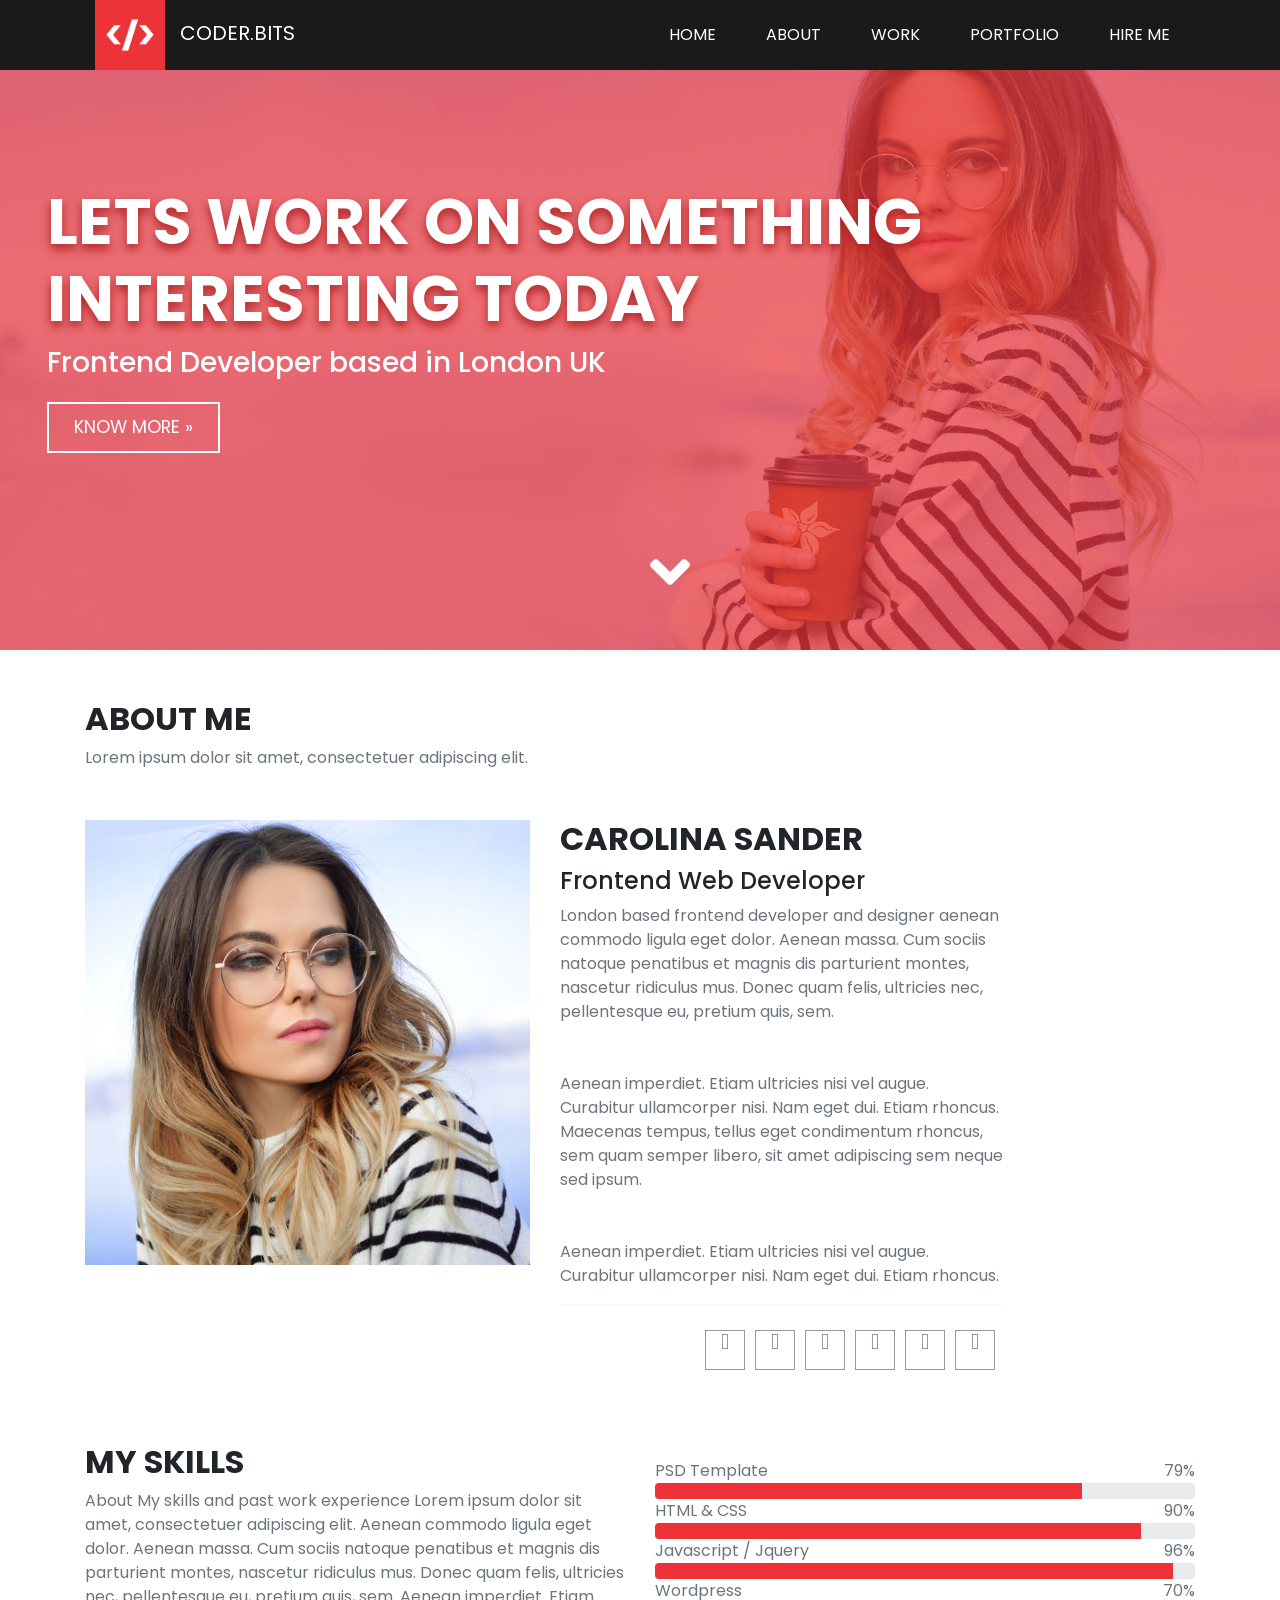
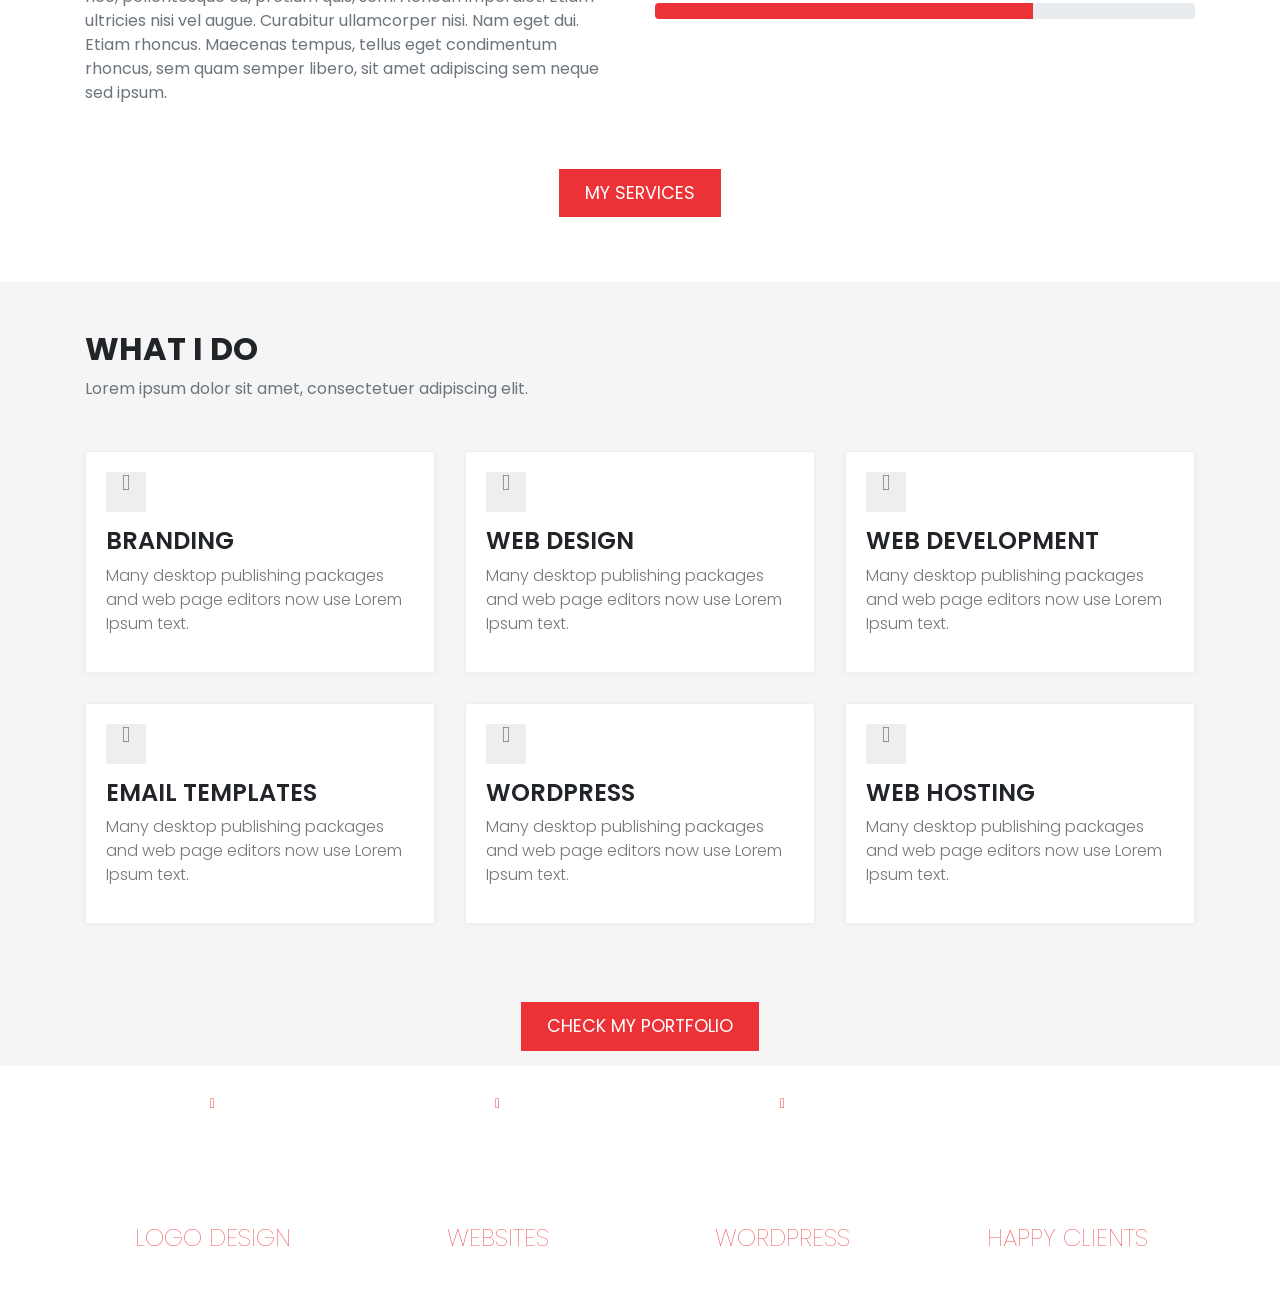
<file: index.html>
<html>
<head>
    <link rel="stylesheet" href="css/bootstrap.min.css">
    <link rel="stylesheet" href="css/all.css">
    <link rel="stylesheet" href="css/index_style.css">
    
    <script src="js/jquery-3.4.1.min.js"></script>
    <script src="js/popper.min.js"></script>
    <script src="js/bootstrap.min.js"></script>
    <link href="https://fonts.googleapis.com/css?family=Poppins&display=swap" rel="stylesheet">

    </head>
<body>
 <nav class="navbar navbar-expand-lg fixed-top navbar-dark bg-#1a1a1a p-0 m-0">
        <div class="container">
  <a class="navbar-brand logo" href="#">
            <img class="brand-logo" src="imgs/ex/logo.png">
      <span class="brand-title">CODER.BITS</span>
            
            
            </a>
  <button class="navbar-toggler" type="button" data-toggle="col-md-4lapse" data-target="#navbarSupportedContent" aria-controls="navbarSupportedContent" aria-expanded="false" aria-label="Toggle navigation">
    <span class="navbar-toggler-icon"></span>
  </button>
<div class="col-md-4lapse navbar-col-md-4lapse log" id="navbarSupportedContent">
    <ul class="navbar-nav ml-auto text-uppercase ">
      
      <li class="nav-item">
        <a class="nav-link" href="#">home</a>
      </li>
        <li class="nav-item">
        <a class="nav-link" href="#section-about">about</a>
      </li>
        <li class="nav-item">
        <a class="nav-link" href="#" >work</a>
      </li>
        <li class="nav-item">
        <a class="nav-link" href="#">portfolio</a>
      </li>
        <li class="nav-item">
        <a class="nav-link" href="#" >hire me</a>
      </li>
     </ul>
  </div>
      </div>  
</nav>
<section class="home pt-4 text-white d-flex justify-content-center align-items-center">
          
            <div class="cover-overlay">
                <div class="cover-content ">
                    <div class="container ">
                        <div class="info col-md-4-xs-12 col-md-4-sm-10 col-md-4-md-10 col-md-4-lg-10">
                <h1 class="cover-title text-white">LETS WORK ON SOMETHING INTERESTING TODAY</h1>
                <h3 class="cover-subtitle text-white">Frontend Developer based in London UK</h3>
                            <a href="#section_about" class="btn btn_inverse cover_cta scroll">Know More »</a>
                        </div>
                        </div>
                        
                </div>
         <a class="section_scroll scroll" href="#section-about"><i class="fas fa-angle-down fa-4x font-weight-bold"></i></a>       
    </div>
        </section>
    <section id="sectoin-about">
        <div class="container">
    <div class="about-info col-md-4-xs-12   ">
        <h2 class="font-weight-bolder">ABOUT ME</h2>
        <p class=" text-muted">Lorem ipsum dolor sit amet, consectetuer adipiscing elit.</p>
        </div>
    
    </div>
    <div class="container">
  <div class="row">
    <div class="col-xs-12 col-sm-5 col-md-5">
      <img src="imgs/ex/profile_photo.jpg" class="img-fluid">
    </div>
    <div class="col-xs-12 col-sm-5 col-md-5">
     <h2 class="profile_title text-uppercase font-weight-bolder">Carolina Sander</h2>
        <h4 class="profile_subtitle ">Frontend Web Developer</h4>
        	<p class="text-muted">London based frontend developer and designer aenean commodo ligula eget dolor. Aenean massa. Cum sociis natoque penatibus et magnis dis parturient montes, nascetur ridiculus mus. Donec quam felis, ultricies nec, pellentesque eu, pretium quis, sem.
						<br>
                <br>
                <br>
						Aenean imperdiet. Etiam ultricies nisi vel augue. Curabitur ullamcorper nisi. Nam eget dui. Etiam rhoncus. Maecenas tempus, tellus eget condimentum rhoncus, sem quam semper libero, sit amet adipiscing sem neque sed ipsum. 
						<br>
                <br>
                <br>
						Aenean imperdiet. Etiam ultricies nisi vel augue. Curabitur ullamcorper nisi. Nam eget dui. Etiam rhoncus.
						</p>
             <div class="social">
<ul class="social_ico">
<li><a href="#" target="_blank" title="Facebook"><i class="fa fa-facebook"></i></a></li>
<li><a href="#" target="_blank" title="Twitter"><i class="fa fa-twitter"></i></a></li>
<li><a href="#" target="_blank" title="Google Plus"><i class="fa fa-google-plus"></i></a></li>
<li><a href="#" target="_blank" title="Github"><i class="fa fa-github"></i></a></li>
<li><a href="#" target="_blank" title="Behance"><i class="fa fa-behance"></i></a></li>
<li><a href="#" target="_blank" title="Dribbble"><i class="fa fa-dribbble"></i></a></li>
							</ul>
						</div>


    </div>
  </div>
        </div>
    </section>
    <section>
    <div class="skill container pt-5 ">
        <div class="row">
        <div class=" col-xs-12 col-sm-6 col-md-6">
<h2 class="profile_title text-uppercase font-weight-bolder">My Skills</h2>
<p class="text-muted">About My skills and past work experience Lorem ipsum dolor sit amet, consectetuer adipiscing elit. Aenean commodo ligula eget dolor. Aenean massa. Cum sociis natoque penatibus et magnis dis parturient montes, nascetur ridiculus mus. Donec quam felis, ultricies nec, pellentesque eu, pretium quis, sem.
Aenean imperdiet. Etiam ultricies nisi vel augue. Curabitur ullamcorper nisi. Nam eget dui. Etiam rhoncus. Maecenas tempus, tellus eget condimentum rhoncus, sem quam semper libero, sit amet adipiscing sem neque sed ipsum. 
						</p>						
					</div>
        
            <div class="col-xs-12 col-sm-6 col-md-6">
<div class="progress_wrap pt-3 text-muted">
<span class="progress_title">PSD Template</span>
	   <span class="fa-pull-right muted">79%</span> 
<div class="progress ">
<div class="progress-bar " role="progressbar" style="width: 79%" aria-valuenow="50" aria-valuemin="0" aria-valuemax="100"></div>
	                        </div>
<span class="progress_title">HTML & CSS</span>
<span class="fa-pull-right muted">90%</span> 
 <div class="progress">
<div class="progress-bar" role="progressbar" style="width: 90%" aria-valuenow="75" aria-valuemin="0" aria-valuemax="100"></div>
	                        </div>
<span class="progress_title">Javascript / Jquery</span>
<span class="fa-pull-right muted">96%</span> 
 <div class="progress">
<div class="progress-bar" role="progressbar" style="width: 96%" aria-valuenow="25" aria-valuemin="0" aria-valuemax="100"></div>
	                        </div>
<span class="progress_title">Wordpress</span>
<span class="fa-pull-right muted">70%</span> 
<div class="progress">
<div class="progress-bar" role="progressbar" style="width: 70%" aria-valuenow="100" aria-valuemin="0" aria-valuemax="100"></div>
	                        </div>

                        </div>
					</div>
				</div>
</div>

<div class="col-xs-12 col-sm-12 col-md-12 text-center pt-5">
					
					<a class="btn btn_cta scroll" href="#section_work">MY SERVICES</a>
				</div>
				



    </section>
    
    
    
    
<section class="what-inf">
         <div class="container">
    <div class="what-ido-info col-md-4-xs-12 pt-5  ">
        <h2 class="font-weight-bolder">WHAT I DO</h2>
        <p class=" text-muted">Lorem ipsum dolor sit amet, consectetuer adipiscing elit.</p>
        </div>
    
    </div>
    
    
    <div class="container services">
        <div class="row">
    <div class="col-md-4">
						<div class="service_wrap">
							<div class="service_icon">
								<i class="fa fa-magic"></i>
							</div>
							<h4 class="service_title">Branding</h4>
							<p>Many desktop publishing packages and web page editors now use Lorem Ipsum text.</p>
						</div>
					</div>
					<div class="col-md-4">
						<div class="service_wrap">
							<div class="service_icon">
								<i class="fa fa-desktop"></i>
							</div>
							<h4 class="service_title">Web Design</h4>
							<p>Many desktop publishing packages and web page editors now use Lorem Ipsum text.</p>
						</div>
					</div>
					<div class="col-md-4">
						<div class="service_wrap">
							<div class="service_icon">
								<i class="fa fa-code"></i>
							</div>
							<h4 class="service_title">Web Development</h4>
							<p>Many desktop publishing packages and web page editors now use Lorem Ipsum text.</p>
						</div>
					</div>
        </div>
        <div class="row">
					<div class="col-md-4">
						<div class="service_wrap">
							<div class="service_icon">
								<i class="fa fa-paper-plane"></i>
							</div>
							<h4 class="service_title">Email Templates</h4>
							<p>Many desktop publishing packages and web page editors now use Lorem Ipsum text.</p>
						</div>
					</div>
					<div class="col-md-4">
						<div class="service_wrap">
							<div class="service_icon">
								<i class="fa fa-wordpress"></i>
							</div>
							<h4 class="service_title">Wordpress</h4>
							<p>Many desktop publishing packages and web page editors now use Lorem Ipsum text.</p>
						</div>
					</div>
					<div class="col-md-4">
						<div class="service_wrap">
							<div class="service_icon">
								<i class="fa fa-cloud"></i>
							</div>
							<h4 class="service_title">Web Hosting</h4>
							<p>Many desktop publishing packages and web page editors now use Lorem Ipsum text.</p>
						</div>
					</div></div>
        <div class="col-xs-12 col-sm-12 col-md-12 text-center pt-5">
					
					<a class="btn btn_cta scroll" href="#section_work">CHECK MY PORTFOLIO</a>
				</div>
        <div class="clearfix"></div>
        <div class="clearfix"></div>
</div>
    </section>
    <section class="counter1">
        <div class="container">

				<div class="row">
            
				<div class="col-xs-12 col-sm-3 col-md-3 text-center">
					<div class="counter_wrap">
						
						<div class="counter_icon">
							<i class="fa fa-magic fa-2x"></i>
						</div>
						
						<span class="counter">759</span>
						
						<h4 class="counter_title">Logo Design</h4>
					</div>
				</div>

				<div class="col-xs-12 col-sm-3 col-md-3 text-center">
					<div class="counter_wrap">
						
						<div class="counter_icon">
							<i class="fa fa-desktop fa-2x"></i>
						</div>
						
						<span class="counter">1459</span>
						
						<h4 class="counter_title">Websites</h4>
					</div>
				</div>

				<div class="col-xs-12 col-sm-3 col-md-3 text-center">
					<div class="counter_wrap">
						
						<div class="counter_icon">
							<i class="fa fa-wordpress fa-2x"></i>
						</div>
						
						<span class="counter">359</span>
						
						<h4 class="counter_title">Wordpress</h4>
					</div>
				</div>

				<div class="col-xs-12 col-sm-3 col-md-3 text-center">
					<div class="counter_wrap">
						
						<div class="counter_icon">
							<i class="fa fa-smile-o fa-2x"></i>
						</div>
					
						<span class="counter">3459</span>
						
						<h4 class="counter_title">Happy Clients</h4>
					</div>
				</div>
				
</div>
			</div>
</section>

		                    





















</body>
</html>
</file>
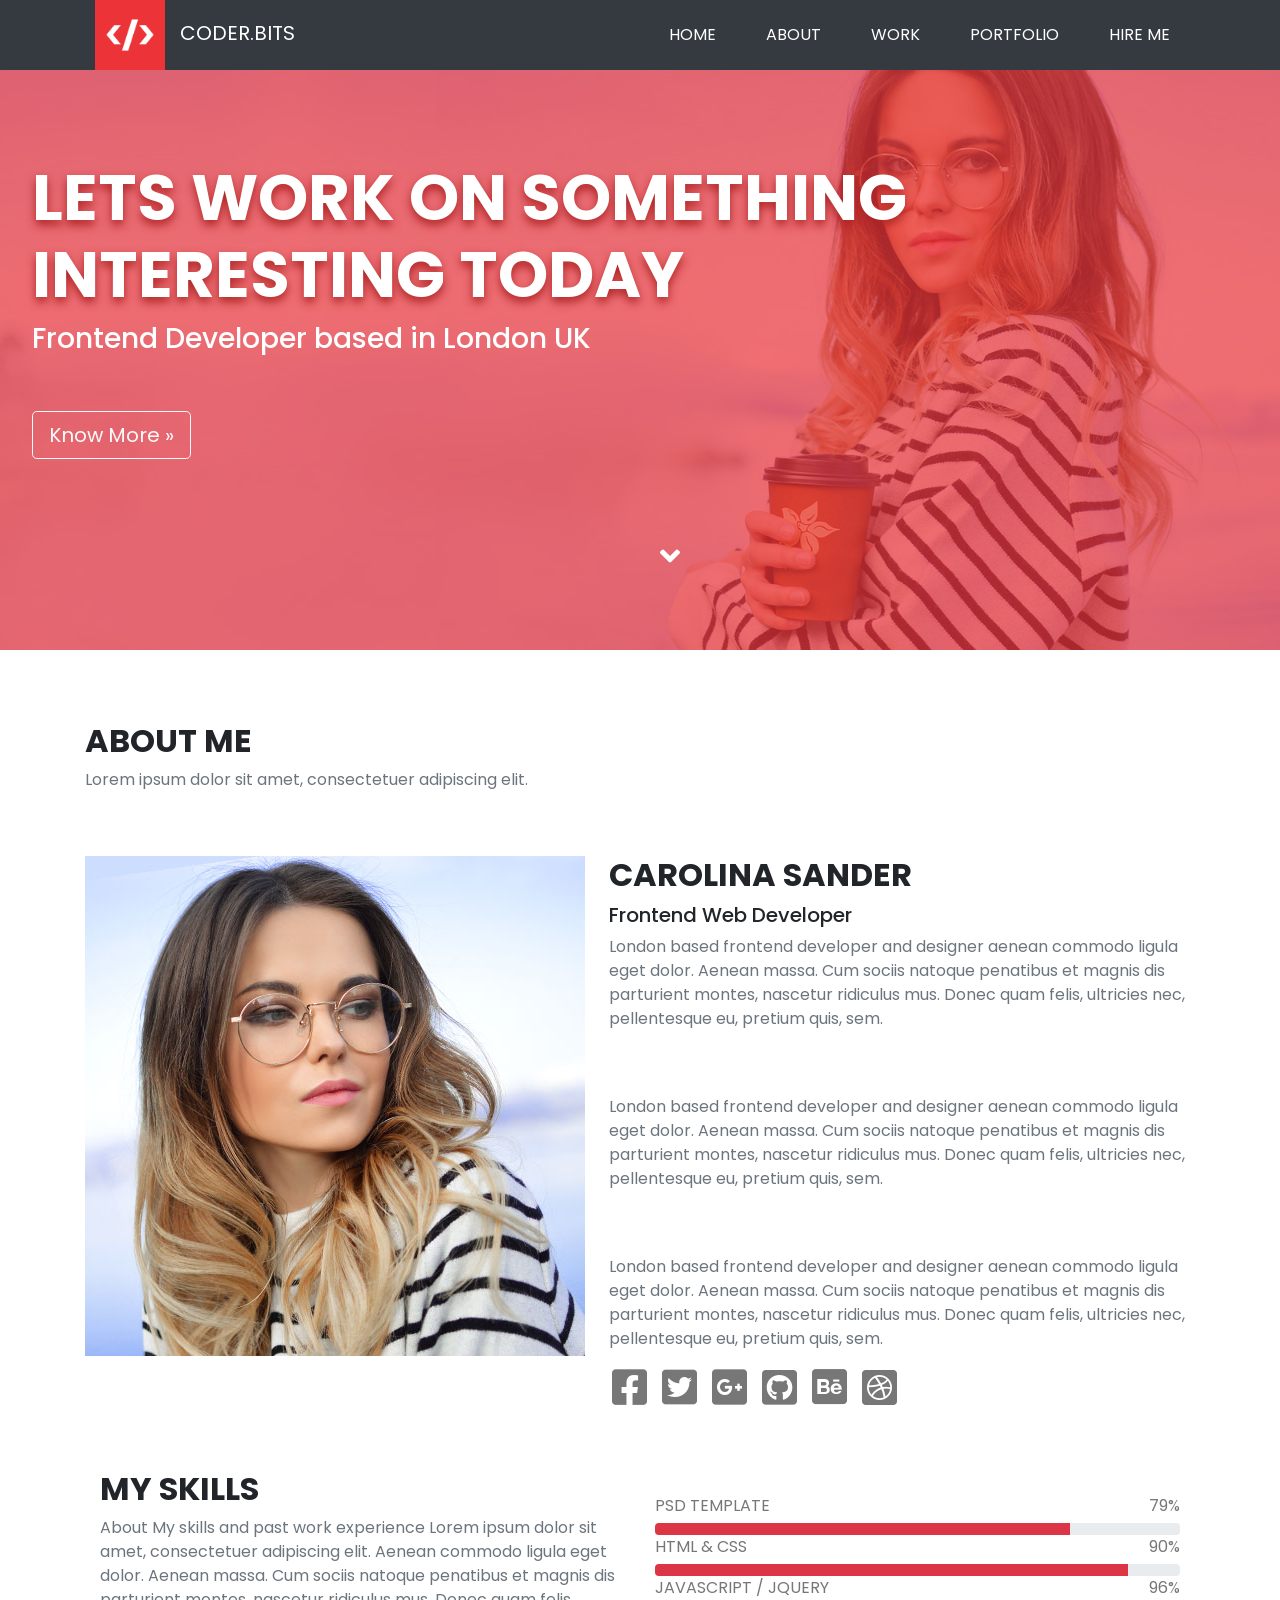
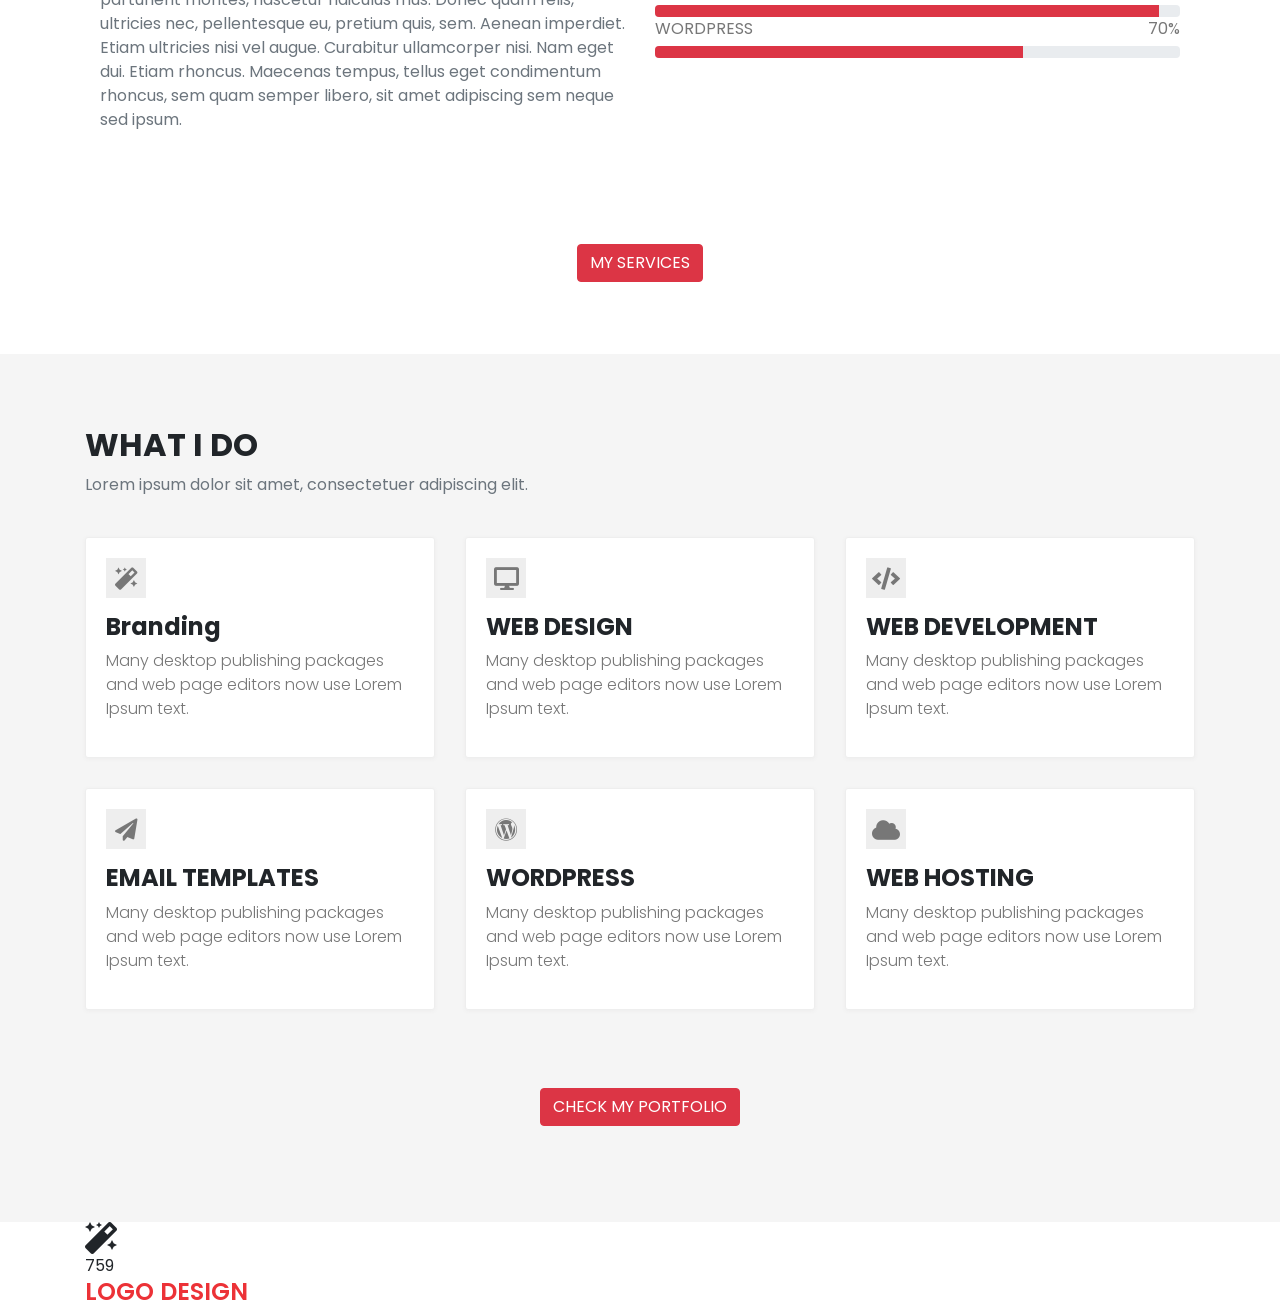
<file: test.html>
<html>
<head>
    <link rel="stylesheet" href="css/all.css">
    <link rel="stylesheet" href="css/bootstrap.min.css">
    <link rel="stylesheet" href="test.css">
    <link href="https://fonts.googleapis.com/css?family=Poppins&display=swap" rel="stylesheet">

</head>
<body>
<header>
    <nav class="navbar navbar-expand-lg fixed-top navbar-dark bg-dark p-0 m-0">
        <div class="container">

        <div class="logo-container">
                <a class="navbar-brand" href="#">
                        <img src="imgs/ex/logo.png" class="img-fluid logo">
                        <span class=>CODER.BITS</span>
                    </a>
        </div>
        <button class="navbar-toggler d-lg-none" type="button" data-toggle="collapse" data-target="#collapsibleNavId" aria-controls="collapsibleNavId"
            aria-expanded="false" aria-label="Toggle navigation">
            <span class="navbar-toggler-icon"></span>
        </button>
        <div class="collapse navbar-collapse" id="collapsibleNavId">
            <ul class="navbar-nav ml-auto text-uppercase">
                
                <li class="nav-item">
                    <a class="nav-link" href="#">Home</a>
                </li>
                <li class="nav-item">
                        <a class="nav-link" href="#">About</a>
                    </li>
                    <li class="nav-item">
                            <a class="nav-link" href="#">work</a>
                        </li>
                        <li class="nav-item">
                                <a class="nav-link" href="#">portfolio</a>
                            </li>
                            <li class="nav-item">
                                    <a class="nav-link" href="#">hire me</a>
                                </li>
            </ul>
            
        </div>
    </div>
    </nav>
<section class="home">
<div class="overlay">
    <div class="container">
        <div class="row align-content-center align-items-center cover-content ">
            <div class="col-xs-12 col-sm-10 col-md-10 col-lg-10">
          <h1 class="text-uppercase text-white cover-title">LETS WORK ON SOMETHING INTERESTING TODAY</h1>
          <h3 class="cover-subtitle text-white">Frontend Developer based in London UK</h3>
          <button type="button" class="btn btn-lg btn-outline-light my-5" >
                Know More »</button>
            </div>
        </div>
    </div>

</div>


<a class="section_scroll scroll" href="#section-about"><i class="fas fa-angle-down fa-2x font-weight-bold"></i></a>

</section>

</header>

<section class="container py-4">

<div class="py-5">
    <h2 class="font-weight-bold"> ABOUT ME</h2>
    <p class="text-muted">Lorem ipsum dolor sit amet, consectetuer adipiscing elit.    </p>
</div>

<div class="media">
    <img class="align-self-start mr-3" src="imgs/ex/profile_photo.jpg" alt="Generic placeholder image">
    <div class="media-body ml-2">
        <h2 class="font-weight-bold">CAROLINA SANDER</h2>
      <h5 class="mt-0">Frontend Web Developer</h5>
      <p class="text-muted"> London based frontend developer and designer aenean commodo ligula eget dolor. Aenean massa. Cum sociis natoque penatibus et magnis dis parturient montes, nascetur ridiculus mus. Donec quam felis, ultricies nec, pellentesque eu, pretium quis, sem.</p>
    <br>
    <br>
    <p class="text-muted"> London based frontend developer and designer aenean commodo ligula eget dolor. Aenean massa. Cum sociis natoque penatibus et magnis dis parturient montes, nascetur ridiculus mus. Donec quam felis, ultricies nec, pellentesque eu, pretium quis, sem.</p>
    <br>
    <br>
    <p class="text-muted"> London based frontend developer and designer aenean commodo ligula eget dolor. Aenean massa. Cum sociis natoque penatibus et magnis dis parturient montes, nascetur ridiculus mus. Donec quam felis, ultricies nec, pellentesque eu, pretium quis, sem.</p>
   
   <div class="social-icons">
       <ul class="list-unstyled">
           <li><a href="#" target="_blank" title="facebook" > <i class="fab fa-facebook-square"></i></a></li>
           <li><a href="#" target="_blank" title="facebook" > <i class="fab fa-twitter-square"></i></a></li>
           <li><a href="#" target="_blank" title="facebook" > <i class="fab fa-google-plus-square"></i></a></li>
           <li><a href="#" target="_blank" title="facebook" > <i class="fab fa-github-square"></i></a></li>
           <li><a href="#" target="_blank" title="facebook" > <i class="fab fa-behance-square"></i></a></li>
           <li><a href="#" target="_blank" title="facebook" > <i class="fab fa-dribbble-square"></i></a></li>
       </ul>
   </div>

<div class="uk-clearfix"></div>

</div>
 

     </div>
    <div class="container py-5">
        <div class="row">
            <div class="col-md-6">
                <h2 class="font-weight-bold">MY SKILLS</h2>
                <p class="text-muted">About My skills and past work experience Lorem ipsum dolor sit amet, consectetuer adipiscing elit. Aenean commodo ligula eget dolor. Aenean massa. Cum sociis natoque penatibus et magnis dis parturient montes, nascetur ridiculus mus. Donec quam felis, ultricies nec, pellentesque eu, pretium quis, sem. Aenean imperdiet. Etiam ultricies nisi vel augue. Curabitur ullamcorper nisi. Nam eget dui. Etiam rhoncus. Maecenas tempus, tellus eget condimentum rhoncus, sem quam semper libero, sit amet adipiscing sem neque sed ipsum.</p>
            </div>
            <div class="col-md-6">
                    <div class="progress-content"> 
                        <span class="title">PSD Template</span>
                        <span class="subtitle">79%</span>              
                            <div class="progress  ">
                        
                            <div class="progress-bar bg-danger  " role="progressbar" style="width: 79%" aria-valuenow="100" aria-valuemin="0" aria-valuemax="100"></div>
                          </div>
                          <span class="title">HTML & CSS</span>
                        <span class="subtitle">90%</span> 
                          <div class="progress  ">
                                <div class="progress-bar bg-danger  " role="progressbar" style="width: 90%" aria-valuenow="100" aria-valuemin="0" aria-valuemax="100"></div>
                              </div>
                              <span class="title">JAVASCRIPT / JQUERY</span>
                        <span class="subtitle">96%</span> 
                              <div class="progress  ">
                                    <div class="progress-bar bg-danger  " role="progressbar" style="width: 96%" aria-valuenow="100" aria-valuemin="0" aria-valuemax="100"></div>
                                  </div>
                                  <span class="title">WORDPRESS</span>
                        <span class="subtitle">70%</span> 
                                  <div class="progress  ">
                                        <div class="progress-bar bg-danger  " role="progressbar" style="width: 70%" aria-valuenow="100" aria-valuemin="0" aria-valuemax="100"></div>
                                      </div>
                     </div>
 
                </div>
        </div>
    </div>
<div class="container py-5">
    <div class="row  text-center align-content-center align-items-center justify-content-center">
        <div class="col">
            <button type="button" class="btn btn-danger text-uppercase text-center">my services</button>
            
        </div>
    </div>
</div>

</section>
<section class="work py-5">
 <div class="container py-4">
     <h2 class="text-uppercase font-weight-bold">WHAT I DO</h2>
     <p class="text-muted">Lorem ipsum dolor sit amet, consectetuer adipiscing elit.

        </p>
 </div>

<div class="container">
    <div class="row">
        <div class="col-md-4">
            <div class="service">
                <div class="service-icon">
                    <i class="fa fa-magic" aria-hidden="true"></i>
                    
                </div>
                <h4 class=" font-weight-bold">Branding</h4>
                    <p class="service_title">Many desktop publishing packages and web page editors now use Lorem Ipsum text.</p>

            </div>
            
        </div>
        <div class="col-md-4">
                <div class="service">
                    <div class="service-icon">
                        <i class="fa fa-desktop" aria-hidden="true"></i>
                        
                    </div>
                    <h4 class=" font-weight-bold">WEB DESIGN</h4>
                        <p class="service_title">Many desktop publishing packages and web page editors now use Lorem Ipsum text.</p>
    
                </div>
                
            </div>
            <div class="col-md-4">
                    <div class="service">
                        <div class="service-icon">
                            <i class="fa fa-code" aria-hidden="true"></i>
                            
                        </div>
                        <h4 class=" font-weight-bold">WEB DEVELOPMENT</h4>
                            <p class="service_title">Many desktop publishing packages and web page editors now use Lorem Ipsum text.</p>
        
                    </div>
                    
                </div>
                <div class="col-md-4">
                        <div class="service">
                            <div class="service-icon">
                                <i class="fa fa-paper-plane" aria-hidden="true"></i>
                                
                            </div>
                            <h4 class=" font-weight-bold">EMAIL TEMPLATES</h4>
                                <p class="service_title">Many desktop publishing packages and web page editors now use Lorem Ipsum text.</p>
            
                        </div>
                        
                    </div>
                    <div class="col-md-4">
                            <div class="service">
                                <div class="service-icon">
                                 <i class="fab fa-wordpress    "></i>   
                                </div>
                                <h4 class=" font-weight-bold">WORDPRESS</h4>
                                    <p class="service_title">Many desktop publishing packages and web page editors now use Lorem Ipsum text.</p>
                
                            </div>
                            
                        </div>
                        <div class="col-md-4">
                                <div class="service">
                                    <div class="service-icon">
                                       <i class="fa fa-cloud" aria-hidden="true"></i>
                                        
                                    </div>
                                    <h4 class=" font-weight-bold">WEB HOSTING</h4>
                                        <p class="service_title"> Many desktop publishing packages and web page editors now use Lorem Ipsum text.</p>
                    
                                </div>
                                
                            </div>
    </div>
</div>
<div class="container py-5 ">
        <div class="row  text-center align-content-center align-items-center justify-content-center">
            <div class="col">
                <button type="button" class="btn btn-danger text-uppercase text-center">check my portfolio</button>
                
            </div>
        </div>
    </div>

</section>
<section class="counter-box">
    <div class="container">
        <div class="row">
            <div class="col-md-3">
                <div class="counter-icon">
                    <i class="fa fa-magic fa-2x" aria-hidden="true"></i>
                </div>
                <span class="counter">759</span>
                <h4 class="counter-title">logo design</h4>
            </div>
        </div>
    </div>
</section>








    <script src="js/jquery-3.4.1.min.js"></script>
    <script src="js/popper.min.js"></script>
    <script src="js/bootstrap.min.js"></script>
    <script src="test.js"></script>

</body>






</html>
</file>
<file: css/index_style.css>
body{
    font-family: 'Poppins', sans-serif;
}
.brand-logo{
    padding: 0px 10px;
    width: 90px;
    max-width: 90px;
    height: 70px;
    vertical-align: middle;
    
}
.navbar-dark{
    margin: 0px;
    border: 0px;
    border-radius: 0px;
    padding: 0px;
    height: 70px;
    background-color: #1a1a1a; !important
    box-shadow: 0px 1px 3px rgba(42, 42, 42, 0.2);
    letter-spacing:normal;
}
.navbar-dark .navbar-nav .nav-link {
    color: white;
    padding:24px 25px;
}
.navbar-dark .navbar-nav .nav-link:hover{
  color: #ec3237;  
}
.home{
    background-image: url( ../imgs/ex/cover.jpg);
    height: 650px;
    background-size: cover;
    position: relative;
   }
.home .cover-overlay{
    position: absolute;
    background-color: rgba(236, 51, 55, 0.7);
    width: 100%;
    height: 100%;
    color: #fff;
    position: relative;
    
}
.cover-content{
    display: table-cell;
    vertical-align: middle;
    color: #fff;
    position: absolute;
    top:10rem;
    left: 2rem;
   
}
.cover-title{
        font-weight: 700;
    font-size: 4em;
    color: #ffffff;
    text-shadow: 0px 5px 10px #af2424;
    
    
}
.cover_cta {
    margin-top: 15px;
}
.btn_inverse {
    background-color: transparent;
    border: 2px solid #ffffff;
    color: #ffffff;}
.btn {
    padding: 10px 25px;
    border-radius: 0px;
    text-transform: uppercase;
    margin-bottom: 15px;
    font-size: 1.1em;
    transition: all 0.2s ease-in-out;
}
.section_scroll {
    position: absolute;
    bottom: 50px;
    left: 50%;
    color: #ffffff;
        -webkit-transform: translate();
    width: 60px;
    height: 60px;
    text-align: center;
    border-radius: 100%;
animation-name: Floatingx;
    animation-duration: 2s;
    animation-iteration-count: infinite;
    animation-timing-function: ease-in-out;}
@keyframes Floatingx{
    0%{}
    100%{0%,50%}
}
.section_scroll:hover{
    color: #fff;
    
}
.fa-4x {
    font-size: 4em;
}
.fa {
    display: inline-block;
    font: normal normal normal 14px/1 FontAwesome;
}
.about-info, .what-ido-info{
    margin-top: 50px;
    margin-bottom: 50px;
}
.social {
    position: relative;
    overflow: hidden;
    margin: 10px 0px;
    padding-top: 25px;
    border-top: 1px solid #fafafa;
}
ul {
    list-style: none;
    margin: 0px;
    padding: 0px;}
.social{
    position: relative;
    left: 0;
}
.social_ico li a {
    display: block;
    width: 40px;
    height: 40px;
    
    margin-right: 10px;
    margin-bottom: 15px;
    text-align: center;
    border: 1px solid #999999;
       color: #777777;
    float: right;
    
}
.social_ico li a i {
    font-size: 1.4em;
    text-align: center;
    position: relative;
    left: 0;
}
.fa {
    display: inline-block;
    font: normal normal normal 14px/1 FontAwesome;
}
.progress-bar{
    background-color: #ec3237;
}
.btn_cta{
  background-color:  #ec3237;
    color: #ffffff;
}
.btn_cta:hover{
        background-color: #c62d32;
    color: #ffffff;
}
.what-inf{
    background-color: #f5f5f5;
}
.service_wrap {
    margin-bottom: 30px;
    padding: 20px;
    background-color: #ffffff;
    border-radius: 3px;
    border: 1px solid #eeeeee;
    box-shadow: 0px 1px 4px rgba(107, 69, 69, 0.050);
    
}
.service_icon {
    width: 40px;
    height: 40px;
    line-height: 45px;
    margin-bottom: 15px;
    background-color: #eeeeee;
    color: #777777;
    text-align: center;
}
.service_icon i {
    font-size: 1.4em;
}
.fa {
    display: inline-block;
    font: normal normal normal 14px/1 FontAwesome;
    text-rendering: auto;}
.service_title {
    font-weight: 600;
    text-transform: uppercase;
}
.service_wrap p {
    font-size: 16px;
    font-weight: 300;
    color: #777777;
}
.counter1{
    background-image: url(../imgs/ex/project-counter.jpg);
    background-attachment: fixed;
    padding-bottom: 15px;
    padding-top: 15px;
    
}
.counter_wrap {
    padding: 15px 0px;
    border: 1px solid rgba(255,255,255,0.1);
}
.counter_icon {
    width: 40px;
    height: 40px;
    line-height: 45px;
    margin: 0 auto;
    margin-bottom: 15px;
    color: #ec3237;
    text-align: center;
}
.counter {
    font-size: 3em;
    color: #ffffff;
    font-weight: 600;
}
.counter_title {
    text-transform: uppercase;
    font-weight: lighter;
    color: #ec3237;
}
</file>
<file: test.css>
*
{
    font-family: 'Poppins', sans-serif;

}
.navbar-dark
{
    
        margin: 0px;
       
        padding: 0px;
        height: 70px;
        letter-spacing:normal;
    }

.navbar-brand  img
{padding: 0px 10px;
    width:100px;
    max-width: 90px;
    height: 70px;
    margin: 0px ;
   
}
.navbar-dark .navbar-nav .nav-link {
    color: white;
    padding:24px 25px;
}
.navbar-dark .navbar-nav .nav-link:hover{
  color: #ec3237;  
}
.home 
{
background-image: url(imgs/ex/cover.jpg);
height: 650px;
background-size: cover;
position: relative;

}
.home .overlay
{
    position: absolute;
    background-color: rgba(236, 51, 55, 0.7);
    width: 100%;
    height: 100%;
    color: #fff;
    position: relative;
}
.cover-content{
    display: table-cell;
    vertical-align: middle;
    color: #fff;
    position: absolute;
    top:10rem;
    left: 2rem;
   
}
.cover-title{
        font-weight: 700;
    font-size: 4em;
    color: #ffffff;
    text-shadow: 0px 5px 10px #af2424;
    
    
}
.section_scroll {
    position: absolute;
    bottom: 50px;
    left: 50%;
    color: #ffffff;
    -webkit-transform: translate();
    width: 60px;
    height: 60px;
    text-align: center;
    border-radius: 100%;
    transition: all 2s ;
    -webkit-transition: all 2s ;
    -moz-transition: all 2s ;
    -ms-transition: all 2s ;
    -o-transition: all 2s ;
    -webkit-border-radius:;
    -moz-border-radius:;
    -ms-border-radius:;
    -o-border-radius:;
}
.social-icons ul li a {
    display: block;
    width: 40px;
    height: 40px;
    line-height: 42px;
    margin-right: 10px;
    margin-bottom: 15px;
    font-size: 40;
    text-align: center;
   float:left;
    color: #777777;
}
.progress-content {
    margin-top: 24px;
}
.title {
    display: inline-block;
    color: #777777;
    margin-bottom: 5px;
    text-transform: uppercase;
    
}
.subtitle{
    color: #777777;
    float: right;
}
.progress {
    height: 12px;
    line-height: 12px;
}
.work
{
    
        background-color: #f5f5f5;
    
}

.service{
    margin-bottom: 30px;
    padding: 20px;
    background-color: #ffffff;
    border-radius: 3px;
    border: 1px solid #eeeeee;
    box-shadow: 0px 1px 4px rgba(107, 69, 69, 0.050);
}
.service .service-icon {
    width: 40px;
    height: 40px;
    line-height: 45px;
    margin-bottom: 15px;
    background-color: #eeeeee;
    color: #777777;
    text-align: center;
}
.service-icon i {
    font-size: 1.4em;
    margin-top: 10px;
    
}
.service_title
{
    font-size: 16px;
    font-weight: 300;
    color: #777777;

}


.counter-title{
    text-transform: uppercase;
    font-weight: 600;
    color: #ec3237;
}
</file>
